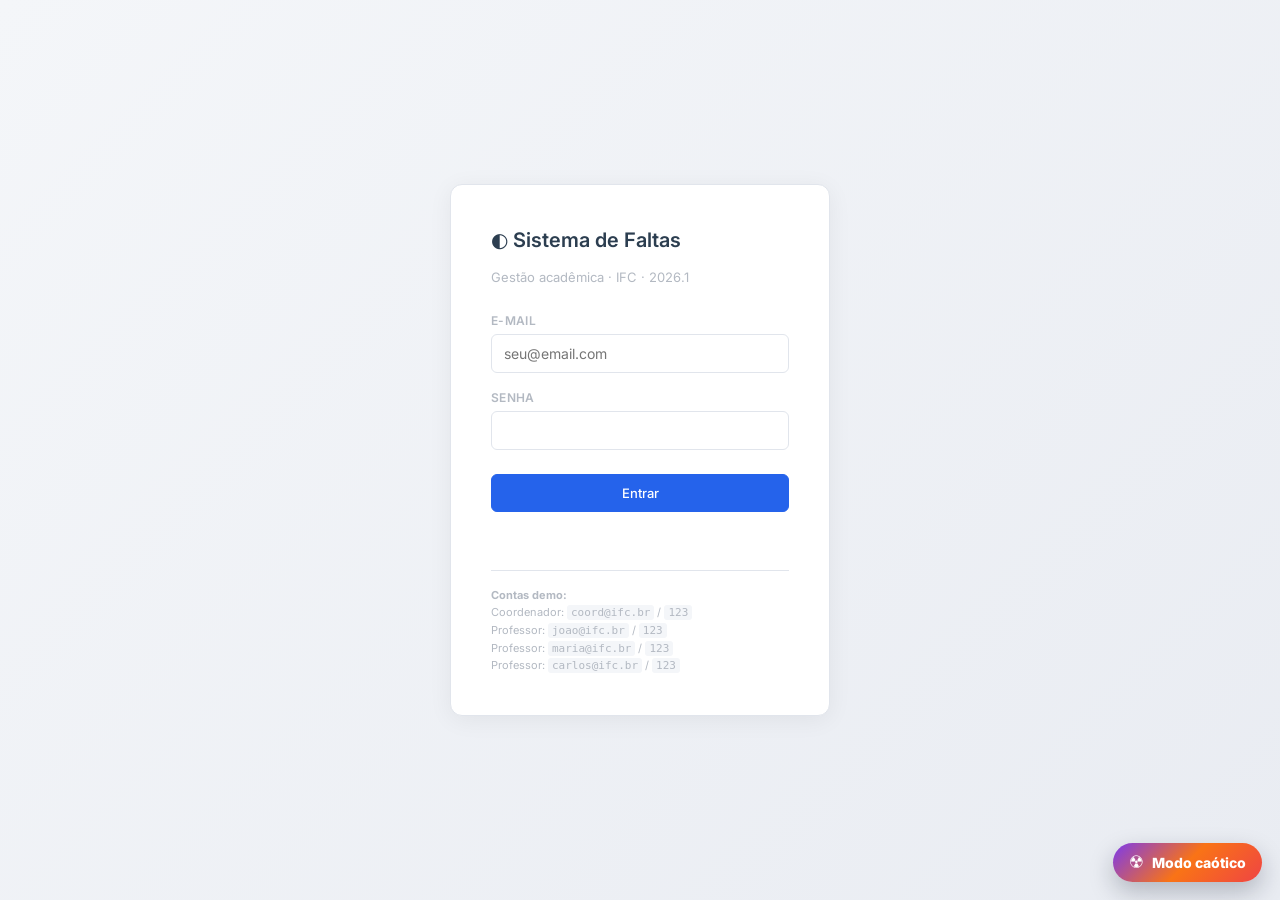
<file: index.html>
<!DOCTYPE html>
<html lang="pt-BR">
<head>
  <meta charset="UTF-8">
  <meta name="viewport" content="width=device-width, initial-scale=1.0">
  <title>Login - Sistema de Faltas IFC</title>
  <link rel="preconnect" href="https://fonts.googleapis.com">
  <link rel="preconnect" href="https://fonts.gstatic.com" crossorigin>
  <link href="https://fonts.googleapis.com/css2?family=Inter:wght@400;500;600;700&family=JetBrains+Mono&display=swap" rel="stylesheet">
  <link rel="stylesheet" href="css/base.css">
  <link rel="stylesheet" href="css/components.css">
</head>
<body>
  <div class="login-wrapper">
    <div class="login-card">
      <h1>◐ Sistema de Faltas</h1>
      <p class="subtitulo">Gestão acadêmica · IFC · 2026.1</p>

      <!-- FRAGILIDADE 5 (Shneiderman: Prevenção de erros):
           sem type="email", sem required, sem maxlength, sem máscara.
           O usuário pode digitar qualquer coisa que o sistema só vai
           reclamar genericamente no final. -->
      <label for="email">E-mail</label>
      <input type="text" id="email" placeholder="seu@email.com" autocomplete="username">

      <label for="senha">Senha</label>
      <input type="password" id="senha" autocomplete="current-password">

      <button class="btn btn-primario" id="btn-entrar">Entrar</button>

      <!-- FRAGILIDADE 3 (Shneiderman: Feedback): mensagem de erro genérica -->
      <p class="erro" id="erro"></p>

      <div class="demo-info">
        <strong>Contas demo:</strong><br>
        Coordenador: <code>coord@ifc.br</code> / <code>123</code><br>
        Professor: <code>joao@ifc.br</code> / <code>123</code><br>
        Professor: <code>maria@ifc.br</code> / <code>123</code><br>
        Professor: <code>carlos@ifc.br</code> / <code>123</code>
      </div>
    </div>
  </div>

  <script src="js/data.js"></script>
  <script src="js/auth.js"></script>
  <script>
    document.getElementById('btn-entrar').addEventListener('click', tentarLogin);
    document.getElementById('senha').addEventListener('keypress', e => {
      if (e.key === 'Enter') tentarLogin();
    });

    function tentarLogin() {
      const email = document.getElementById('email').value;
      const senha = document.getElementById('senha').value;
      const user = fazerLogin(email, senha);
      if (user) {
        // FRAGILIDADE 4 (Shneiderman: Encerramento): nenhum feedback de sucesso,
        // simplesmente redireciona.
        const destino = user.perfil === 'coordenador' ? 'coordenador.html' : 'professor.html';
        window.location.href = destino;
      } else {
        // FRAGILIDADE 3: erro genérico, não diz se foi o email ou a senha
        document.getElementById('erro').textContent = 'Falha ao entrar.';
      }
    }
  </script>
  <script src="js/themeSwitch.js"></script>
</body>
</html>
</file>
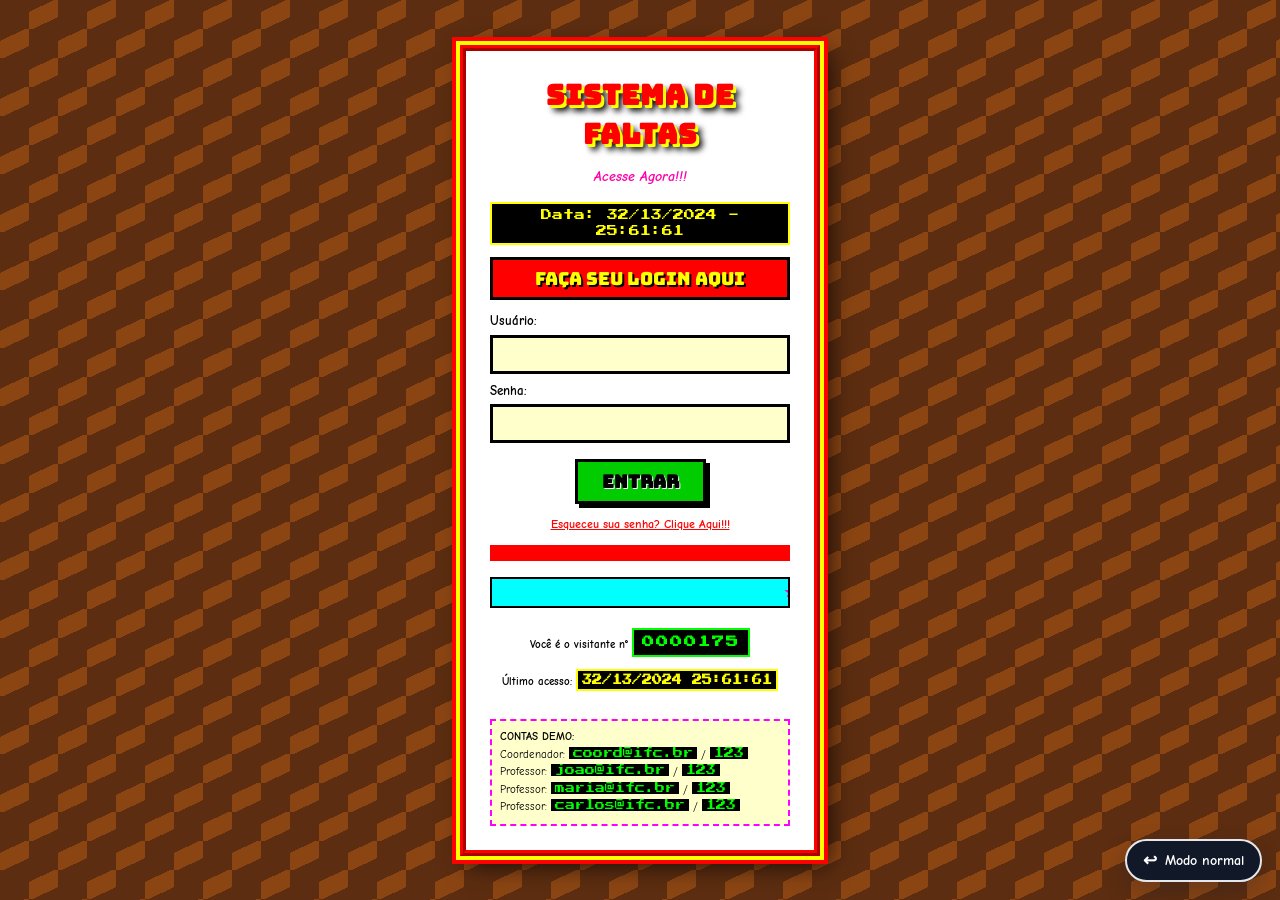
<file: caotico/index.html>
<!DOCTYPE html>
<html lang="pt-BR">
<head>
  <meta charset="UTF-8">
  <meta name="viewport" content="width=device-width, initial-scale=1.0">
  <title>Sistema de Faltas IFC</title>
  <link rel="stylesheet" href="css/base.css">
  <link rel="stylesheet" href="css/components.css">
</head>
<body class="tela-login">
  <div class="login-wrapper">
    <div class="login-card">
      <!-- Título "sangrento" -->
      <h1 class="titulo-bloody">Sistema de Faltas</h1>
      <p class="acesse-agora">Acesse Agora!!!</p>

      <!-- FRAGILIDADE 5 (Prevenção de erros): data e hora propositalmente inválidas
           (mês 13, dia 32, hora 25, minuto 61, segundo 61) -->
      <div class="data-quebrada">
        Data: 32/13/2024 - 25:61:61
      </div>

      <div class="faca-seu-login">FAÇA SEU LOGIN AQUI</div>

      <!-- FRAGILIDADE 5: sem type="email", sem required, sem maxlength.
           Aceita qualquer coisa. -->
      <label for="email">Usuário:</label>
      <input type="text" id="email" autocomplete="username">

      <label for="senha">Senha:</label>
      <input type="password" id="senha" autocomplete="current-password">

      <button class="btn btn-primario" id="btn-entrar">ENTRAR</button>

      <!-- FRAGILIDADE 6 (Reversão): link que não faz nada -->
      <p class="esqueceu"><a href="#">Esqueceu sua senha? Clique Aqui!!!</a></p>

      <!-- FRAGILIDADE 3 (Feedback): mensagem de erro genérica -->
      <p class="erro" id="erro"></p>

      <!-- Marquee "Seja bem-vindo" rolando — clássico anos 90 -->
      <div class="bemvindo-marquee">
        <span>★ Seja bem-vindo ao sistema mais completo do mundo!!! ★ FAÇA SEU CADASTRO!!! ★ ACESSE AGORA!!! ★</span>
      </div>

      <!-- Contador de visitas estilo Geocities -->
      <div style="margin-top: 12px; font-size: 11px; color: #000; font-weight: bold;">
        Você é o visitante n°
        <div class="contador-visitas">
          <span class="digitos">0000175</span>
        </div>
        <div style="margin-top: 4px;">Último acesso: <span class="data-quebrada" style="font-size:10px; padding: 2px 4px;">32/13/2024 25:61:61</span></div>
      </div>

      <div class="demo-info">
        <strong>CONTAS DEMO:</strong><br>
        Coordenador: <code>coord@ifc.br</code> / <code>123</code><br>
        Professor: <code>joao@ifc.br</code> / <code>123</code><br>
        Professor: <code>maria@ifc.br</code> / <code>123</code><br>
        Professor: <code>carlos@ifc.br</code> / <code>123</code>
      </div>
    </div>
  </div>

  <script src="js/data.js"></script>
  <script src="js/auth.js"></script>
  <script>
    document.getElementById('btn-entrar').addEventListener('click', tentarLogin);
    document.getElementById('senha').addEventListener('keypress', e => {
      if (e.key === 'Enter') tentarLogin();
    });

    function tentarLogin() {
      const email = document.getElementById('email').value;
      const senha = document.getElementById('senha').value;
      const user = fazerLogin(email, senha);
      if (user) {
        // FRAGILIDADE 4 (Encerramento): sem mensagem de boas-vindas, redireciona seco
        const destino = user.perfil === 'coordenador' ? 'coordenador.html' : 'professor.html';
        window.location.href = destino;
      } else {
        // FRAGILIDADE 3: erro genérico
        document.getElementById('erro').textContent = 'FALHA AO ENTRAR!!!';
      }
    }
  </script>
  <script src="js/themeSwitch.js"></script>
</body>
</html>
</file>
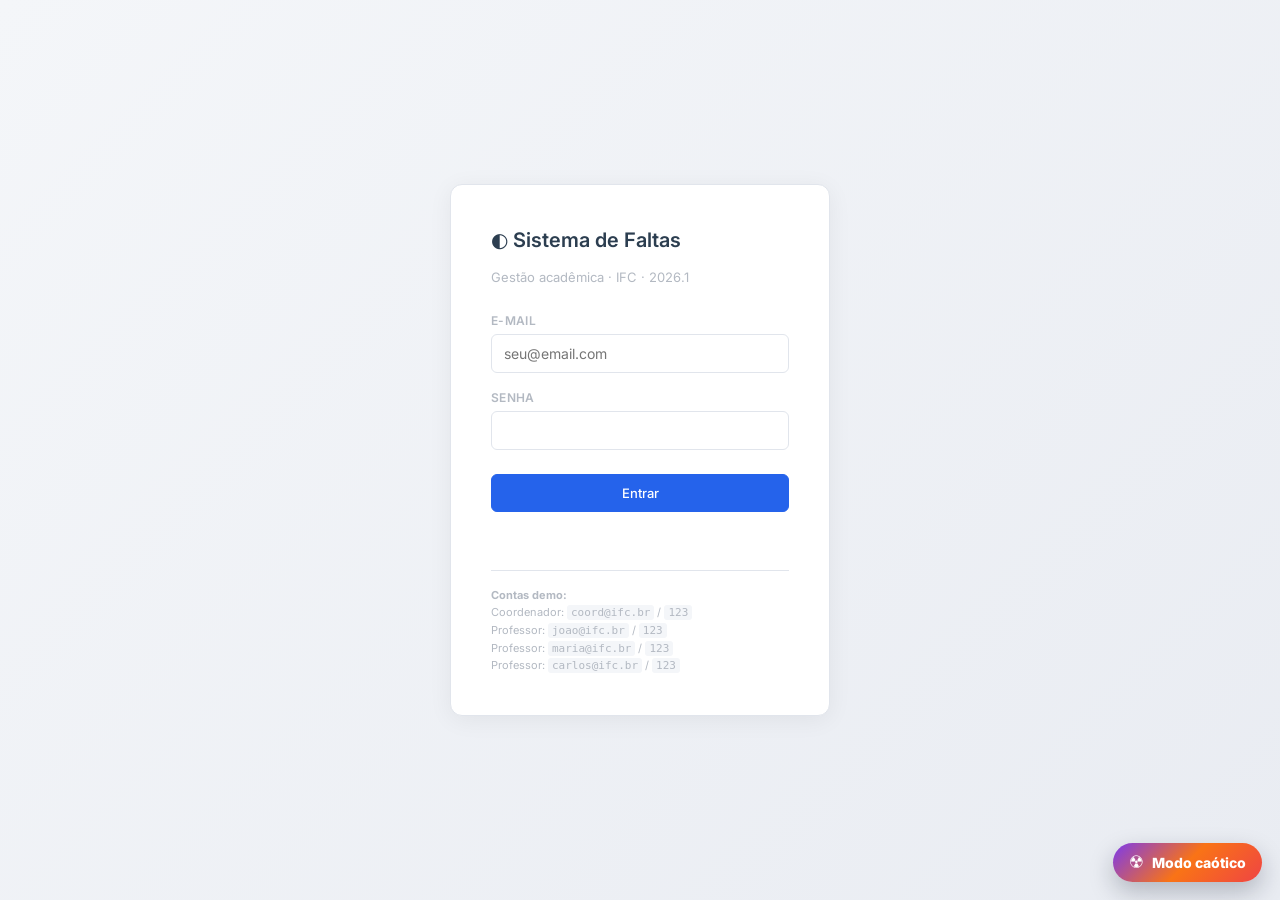
<file: alertas.html>
<!DOCTYPE html>
<html lang="pt-BR">
<head>
  <meta charset="UTF-8">
  <meta name="viewport" content="width=device-width, initial-scale=1.0">
  <title>Alertas - Sistema de Faltas IFC</title>
  <link rel="preconnect" href="https://fonts.googleapis.com">
  <link rel="preconnect" href="https://fonts.gstatic.com" crossorigin>
  <link href="https://fonts.googleapis.com/css2?family=Inter:wght@400;500;600;700&family=JetBrains+Mono&display=swap" rel="stylesheet">
  <link rel="stylesheet" href="css/base.css">
  <link rel="stylesheet" href="css/components.css">
</head>
<body>
  <div class="app-layout">
    <header class="top-bar">
      <div class="logo"><a href="./professor.html">Sistema de Faltas</a></div>
      <div class="menu-usuario">
        <span class="nome" id="nome-usuario"></span>
        <button class="btn btn-logout" onclick="logout()">Sair</button>
      </div>
    </header>

    <main>
      <div class="page-title">
        <h1>Alertas de Faltas</h1>
        <p class="subtitulo">Alunos próximos ou já no limite de 25% de faltas</p>
      </div>

      <nav class="nav-secundaria">
        <a href="#" id="link-voltar">Visão geral</a>
        <a href="alertas.html" class="ativo">Alertas</a>
      </nav>

      <div class="card-stats" id="cards-stats"></div>

      <div class="card">
        <div class="filtros">
          <div>
            <label for="filtro-nivel">Nível</label><br>
            <select id="filtro-nivel">
              <option value="">Todos os níveis</option>
              <option value="critico">Apenas críticos (≥25%)</option>
              <option value="atencao">Apenas atenção (15-25%)</option>
            </select>
          </div>
          <div>
            <label for="filtro-busca-aluno">Buscar aluno</label><br>
            <input type="text" id="filtro-busca-aluno" placeholder="Nome ou matrícula">
          </div>
        </div>

        <table class="tabela">
          <thead>
            <tr>
              <th>Aluno</th>
              <th>Matrícula</th>
              <th>Disciplina</th>
              <th>Faltas</th>
              <th>%</th>
              <th>Status</th>
              <th></th>
            </tr>
          </thead>
          <tbody id="tbody-alertas"></tbody>
        </table>
      </div>
    </main>
  </div>

  <script src="js/data.js"></script>
  <script src="js/utils.js"></script>
  <script src="js/auth.js"></script>
  <script src="js/alertas.js"></script>
  <script>
    const user = exigirLogin();
    if (user) inicializarAlertas(user);
  </script>
  <script src="js/themeSwitch.js"></script>
</body>
</html>
</file>
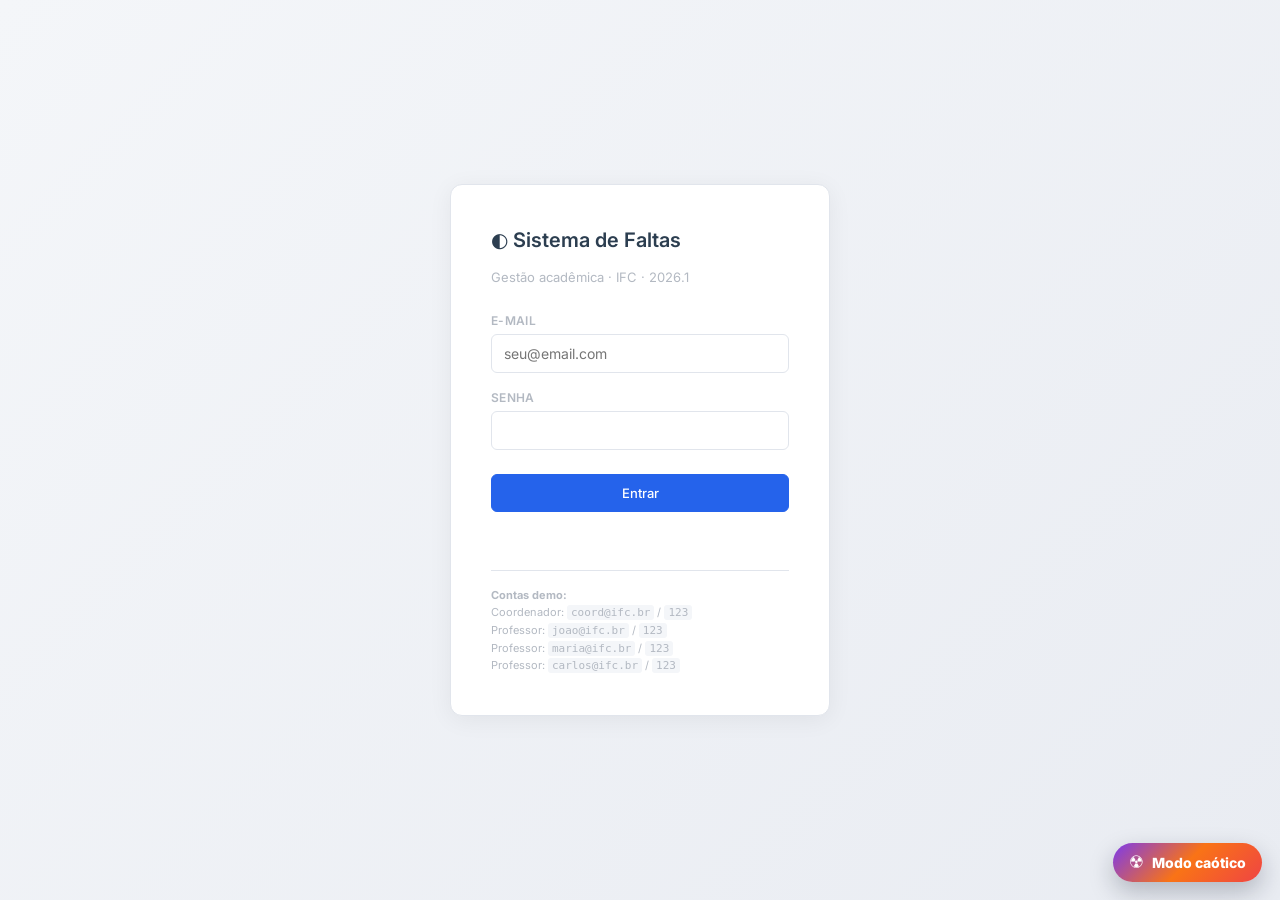
<file: coordenador.html>
<!DOCTYPE html>
<html lang="pt-BR">
<head>
  <meta charset="UTF-8">
  <meta name="viewport" content="width=device-width, initial-scale=1.0">
  <title>Coordenação - Sistema de Faltas IFC</title>
  <link rel="preconnect" href="https://fonts.googleapis.com">
  <link rel="preconnect" href="https://fonts.gstatic.com" crossorigin>
  <link href="https://fonts.googleapis.com/css2?family=Inter:wght@400;500;600;700&family=JetBrains+Mono&display=swap" rel="stylesheet">
  <link rel="stylesheet" href="css/base.css">
  <link rel="stylesheet" href="css/components.css">
</head>
<body>
  <div class="app-layout">
    <header class="top-bar">
      <div class="logo">Sistema de Faltas</div>
      <div class="menu-usuario">
        <span class="nome" id="nome-usuario"></span>
        <!-- FRAGILIDADE 1 (Consistência): botão logout em vermelho, mesma cor de status crítico -->
        <button class="btn btn-logout" onclick="logout()">Sair</button>
      </div>
    </header>

    <main>
      <div class="page-title">
        <h1>Painel de Coordenação</h1>
        <p class="subtitulo">Visão geral das turmas de Ciência da Computação · 2026.1</p>
      </div>

      <nav class="nav-secundaria">
        <a href="coordenador.html" class="ativo">Visão geral</a>
        <a href="alertas.html">Alertas</a>
      </nav>

      <!-- Cards de estatísticas -->
      <div class="card-stats" id="cards-stats"></div>

      <!-- Filtros -->
      <div class="card" style="margin-bottom: 16px;">
        <h3>Filtros</h3>
        <div class="filtros">
          <div>
            <label for="filtro-busca">Buscar disciplina</label><br>
            <!-- FRAGILIDADE 7 (Controle): input aplica o filtro em tempo real -->
            <input type="text" id="filtro-busca" placeholder="Nome ou código">
          </div>
          <div>
            <label for="filtro-professor">Professor</label><br>
            <!-- FRAGILIDADE 7 (Controle): select aplica filtro no change automaticamente -->
            <select id="filtro-professor">
              <option value="">Todos</option>
            </select>
          </div>
          <!-- FRAGILIDADE 6 (Reversão): não há botão "limpar filtros" -->
          <!-- FRAGILIDADE 3 (Feedback): não há contador "X disciplinas encontradas" -->
        </div>
      </div>

      <!-- Lista de disciplinas -->
      <div class="grid-disciplinas" id="lista-disciplinas"></div>
    </main>
  </div>

  <!-- FRAGILIDADE 7 (Controle): modal que abre sozinho ao carregar a página -->
  <div class="modal-overlay" id="modal-boas-vindas">
    <div class="modal">
      <h2>⚠ Atenção</h2>
      <p>Existem <strong id="modal-count">0</strong> alunos em situação crítica no curso (mais de 25% de faltas).</p>
      <p class="subtitulo">Recomendamos verificar a aba Alertas.</p>
      <div class="acoes">
        <button class="btn" onclick="fecharModal()">Depois</button>
        <button class="btn btn-primario" onclick="window.location.href='alertas.html'">Ir para Alertas</button>
      </div>
    </div>
  </div>

  <script src="js/data.js"></script>
  <script src="js/utils.js"></script>
  <script src="js/auth.js"></script>
  <script src="js/dashboard.js"></script>
  <script>
    const user = exigirLogin('coordenador');
    if (user) inicializarDashboardCoordenador(user);
  </script>
  <script src="js/themeSwitch.js"></script>
</body>
</html>
</file>
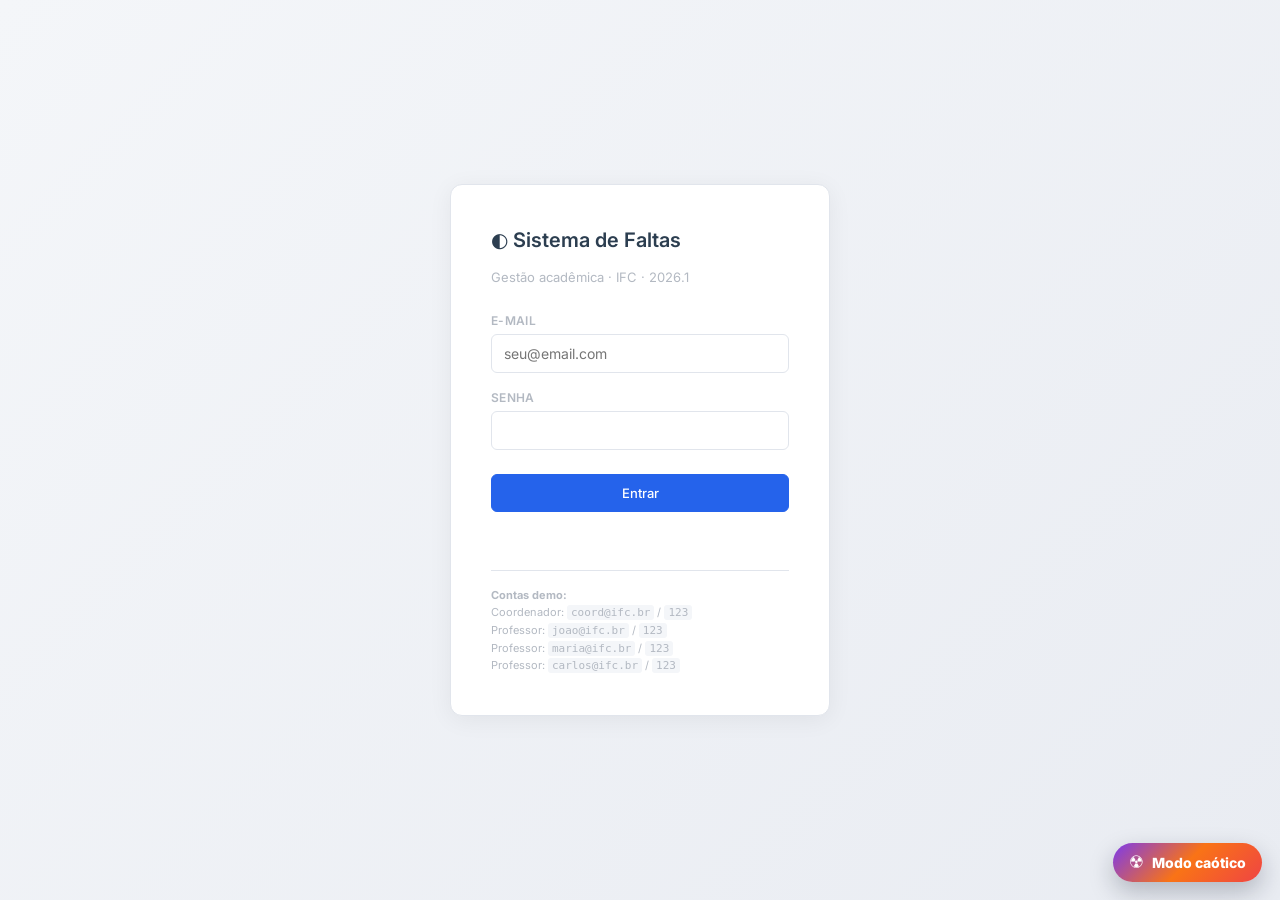
<file: professor.html>
<!DOCTYPE html>
<html lang="pt-BR">
<head>
  <meta charset="UTF-8">
  <meta name="viewport" content="width=device-width, initial-scale=1.0">
  <title>Professor - Sistema de Faltas IFC</title>
  <link rel="preconnect" href="https://fonts.googleapis.com">
  <link rel="preconnect" href="https://fonts.gstatic.com" crossorigin>
  <link href="https://fonts.googleapis.com/css2?family=Inter:wght@400;500;600;700&family=JetBrains+Mono&display=swap" rel="stylesheet">
  <link rel="stylesheet" href="css/base.css">
  <link rel="stylesheet" href="css/components.css">
</head>
<body>
  <div class="app-layout">
    <header class="top-bar">
      <div class="logo">Sistema de Faltas</div>
      <div class="menu-usuario">
        <span class="nome" id="nome-usuario"></span>
        <button class="btn btn-logout" onclick="logout()">Sair</button>
      </div>
    </header>

    <main>
      <div class="page-title">
        <h1>Minhas Turmas</h1>
        <p class="subtitulo" id="subtitulo-prof"></p>
      </div>

      <nav class="nav-secundaria">
        <a href="professor.html" class="ativo">Visão geral</a>
        <a href="alertas.html">Alertas</a>
      </nav>

      <div class="card-stats" id="cards-stats"></div>

      <div class="card" style="margin-bottom: 16px;">
        <h3>Filtros</h3>
        <div class="filtros">
          <div>
            <label for="filtro-busca">Buscar</label><br>
            <input type="text" id="filtro-busca" placeholder="Nome ou código">
          </div>
        </div>
      </div>

      <div class="grid-disciplinas" id="lista-disciplinas"></div>
    </main>
  </div>

  <script src="js/data.js"></script>
  <script src="js/utils.js"></script>
  <script src="js/auth.js"></script>
  <script src="js/dashboard.js"></script>
  <script>
    const user = exigirLogin('professor');
    if (user) inicializarDashboardProfessor(user);
  </script>
  <script src="js/themeSwitch.js"></script>
</body>
</html>
</file>
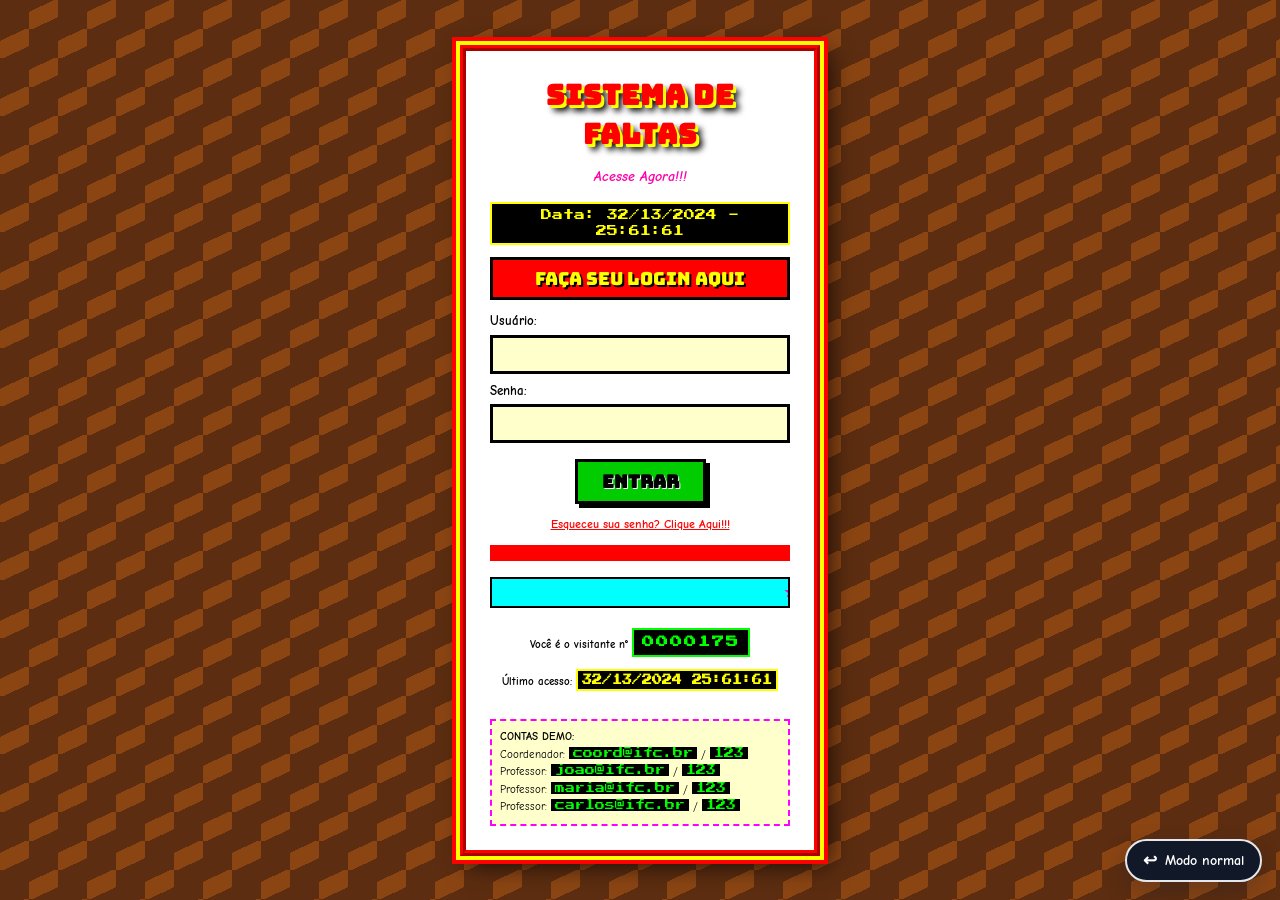
<file: caotico/alertas.html>
<!DOCTYPE html>
<html lang="pt-BR">
<head>
  <meta charset="UTF-8">
  <meta name="viewport" content="width=device-width, initial-scale=1.0">
  <title>MONITORAMENTO GERAL - DASHBOARD INSANO!!!</title>
  <link rel="stylesheet" href="css/base.css">
  <link rel="stylesheet" href="css/components.css">
</head>
<body class="tela-insano">
  <div class="app-layout">
    <header class="top-bar">
      <div class="logo">SISTEMA DE FALTAS!!!</div>
      <div class="menu-usuario">
        <span class="nome" id="nome-usuario"></span>
        <span class="data-quebrada">Período: 01/01/2024 até 32/13/2024</span>
        <button class="btn btn-logout" onclick="logout()">Sair</button>
      </div>
    </header>

    <main>
      <div class="page-title">
        <h1 style="font-size: 38px;">MONITORAMENTO GERAL — DASHBOARD INSANO</h1>
        <p class="subtitulo">Alunos próximos ou já no limite de 25% de faltas</p>
      </div>

      <div class="atencao-banner">ATENÇÃO: ALUNOS EM RISCO DE REPROVAÇÃO POR FALTA!!!</div>

      <nav class="nav-secundaria">
        <a href="#" id="link-voltar">VISÃO GERAL</a>
        <a href="alertas.html" class="ativo">ALERTAS</a>
      </nav>

      <div class="card-stats" id="cards-stats"></div>

      <div class="card">
        <div class="filtros">
          <div>
            <label for="filtro-nivel">NÍVEL</label><br>
            <!-- FRAGILIDADE 7: aplica automático -->
            <select id="filtro-nivel">
              <option value="">Todos os níveis</option>
              <option value="critico">Apenas críticos (≥25%)</option>
              <option value="atencao">Apenas atenção (15-25%)</option>
            </select>
          </div>
          <div>
            <label for="filtro-busca-aluno">BUSCAR ALUNO</label><br>
            <input type="text" id="filtro-busca-aluno" placeholder="Nome ou matrícula">
          </div>
          <!-- FRAGILIDADE 6: sem limpar -->
        </div>

        <table class="tabela">
          <thead>
            <tr>
              <th>Aluno</th>
              <th>Matrícula</th>
              <th>Matéria</th>
              <th>Faltas</th>
              <th>%</th>
              <th>Status</th>
              <th>Ações</th>
            </tr>
          </thead>
          <tbody id="tbody-alertas"></tbody>
        </table>
      </div>

      <div class="atencao-banner">ATENÇÃO: ESTES ALUNOS PRECISAM SER NOTIFICADOS URGENTEMENTE!!!</div>
    </main>
  </div>

  <script src="js/data.js"></script>
  <script src="js/utils.js"></script>
  <script src="js/auth.js"></script>
  <script src="js/alertas.js"></script>
  <script>
    const user = exigirLogin();
    if (user) inicializarAlertas(user);
  </script>
  <script src="js/themeSwitch.js"></script>
</body>
</html>
</file>
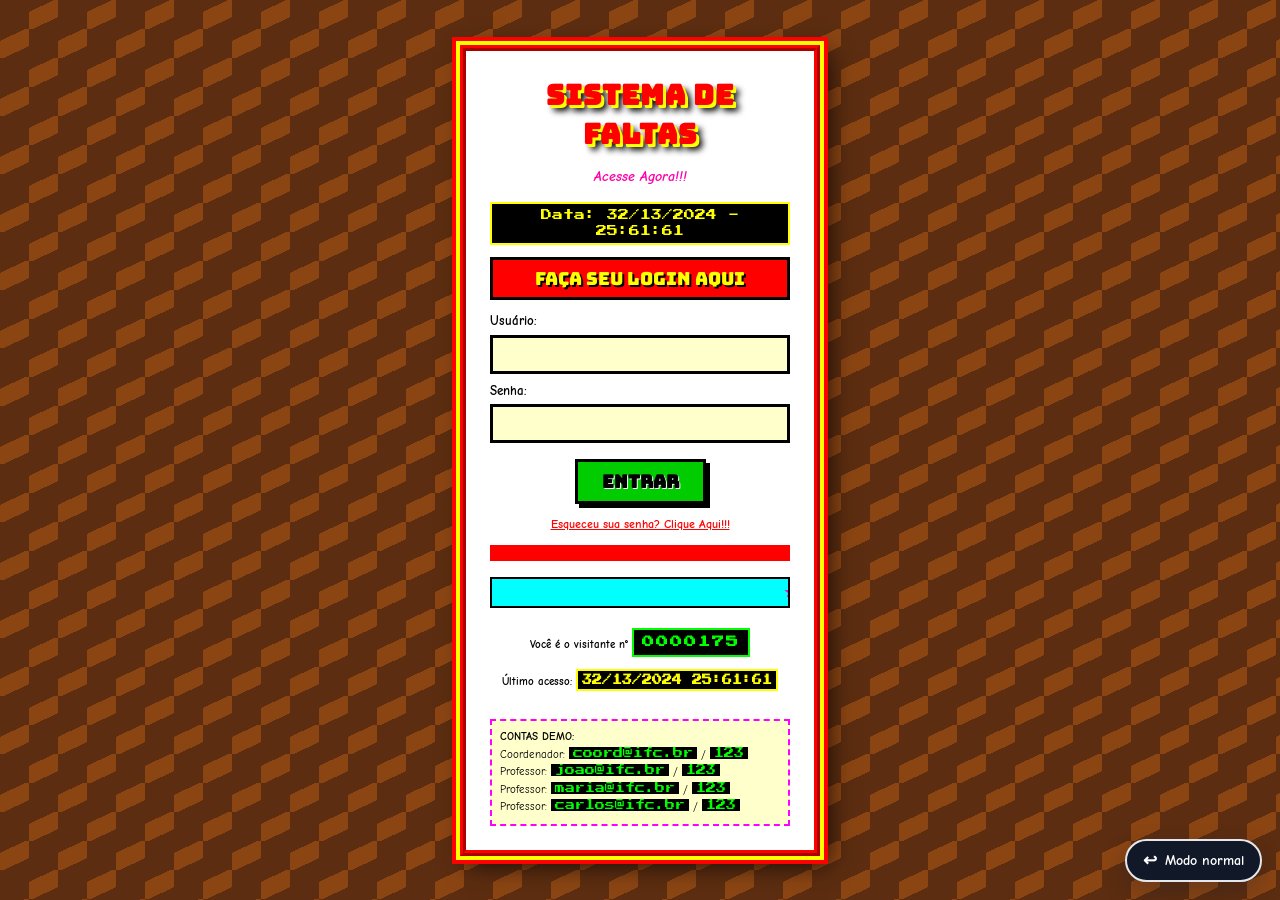
<file: caotico/coordenador.html>
<!DOCTYPE html>
<html lang="pt-BR">
<head>
  <meta charset="UTF-8">
  <meta name="viewport" content="width=device-width, initial-scale=1.0">
  <title>TELA ADMIN - CONTROLE TOTAL!!!</title>
  <link rel="stylesheet" href="css/base.css">
  <link rel="stylesheet" href="css/components.css">
</head>
<body class="tela-admin">
  <div class="app-layout">
    <header class="top-bar">
      <div class="logo">SISTEMA DE FALTAS!!!</div>
      <div class="menu-usuario">
        Usuário: <span class="nome" id="nome-usuario"></span>
        <span class="data-quebrada">32/13/2024 - 25:61:61</span>
        <!-- FRAGILIDADE 1 (Consistência): botão Sair vermelho, igual status crítico -->
        <button class="btn btn-logout" onclick="logout()">SAIR DO SISTEMA</button>
      </div>
    </header>

    <main>
      <div class="page-title">
        <h1>TELA ADMIN - CONTROLE TOTAL</h1>
        <p class="subtitulo">Painel de Coordenação · Ciência da Computação · 2026.1</p>
      </div>

      <div class="atencao-banner">ATENÇÃO: VOCÊ TEM CONTROLE TOTAL DO SISTEMA!!!</div>

      <div class="layout-com-sidebar">
        <!-- SIDEBAR ARCO-ÍRIS (FRAGILIDADE 1: cada botão de uma cor sem motivo) -->
        <aside class="sidebar-rainbow">
          <a href="coordenador.html">Início</a>
          <a href="coordenador.html#materias">Matérias</a>
          <a href="coordenador.html#alunos">Alunos</a>
          <a href="coordenador.html#profs">Professores</a>
          <a href="alertas.html">Faltas</a>
          <a href="alertas.html">Relatórios</a>
          <a href="alertas.html">Configurações</a>
          <a href="#" onclick="logout(); return false;">Sair do Sistema</a>
        </aside>

        <div class="conteudo">
          <!-- Cards de estatísticas -->
          <div class="card-stats" id="cards-stats"></div>

          <!-- Filtros -->
          <div class="card">
            <h3>FILTROS!!!</h3>
            <div class="filtros">
              <div>
                <label for="filtro-busca">Buscar disciplina</label><br>
                <!-- FRAGILIDADE 7 (Controle): aplica em tempo real -->
                <input type="text" id="filtro-busca" placeholder="Nome ou código">
              </div>
              <div>
                <label for="filtro-professor">Professor</label><br>
                <!-- FRAGILIDADE 7: aplica automático no change -->
                <select id="filtro-professor">
                  <option value="">Todos</option>
                </select>
              </div>
              <!-- FRAGILIDADE 6: sem botão "limpar filtros" -->
              <!-- FRAGILIDADE 3: sem contador "X encontradas" -->
            </div>
          </div>

          <!-- Lista de disciplinas -->
          <h2>LISTA DE TODAS AS MATÉRIAS CADASTRADAS!!!</h2>
          <div class="grid-disciplinas" id="lista-disciplinas"></div>

          <div class="atencao-banner">ATENÇÃO: NÃO ESQUEÇA DE SALVAR!!!</div>
        </div>
      </div>
    </main>
  </div>

  <!-- FRAGILIDADE 7 (Controle): modal abre sozinho ao carregar a página -->
  <div class="modal-overlay" id="modal-boas-vindas">
    <div class="modal">
      <h2>⚠ ATENÇÃO!!! ⚠</h2>
      <p style="font-size: 16px; font-weight: bold;">Existem <strong id="modal-count" style="font-size: 32px; color: #ff0000;">0</strong> alunos em situação CRÍTICA!!!</p>
      <p>(mais de 25% de faltas — REPROVAÇÃO!!!)</p>
      <div class="acoes">
        <button class="btn" onclick="fecharModal()">Depois</button>
        <button class="btn btn-primario" onclick="window.location.href='alertas.html'">Ir para Alertas</button>
      </div>
    </div>
  </div>

  <script src="js/data.js"></script>
  <script src="js/utils.js"></script>
  <script src="js/auth.js"></script>
  <script src="js/dashboard.js"></script>
  <script>
    const user = exigirLogin('coordenador');
    if (user) inicializarDashboardCoordenador(user);
  </script>
  <script src="js/themeSwitch.js"></script>
</body>
</html>
</file>
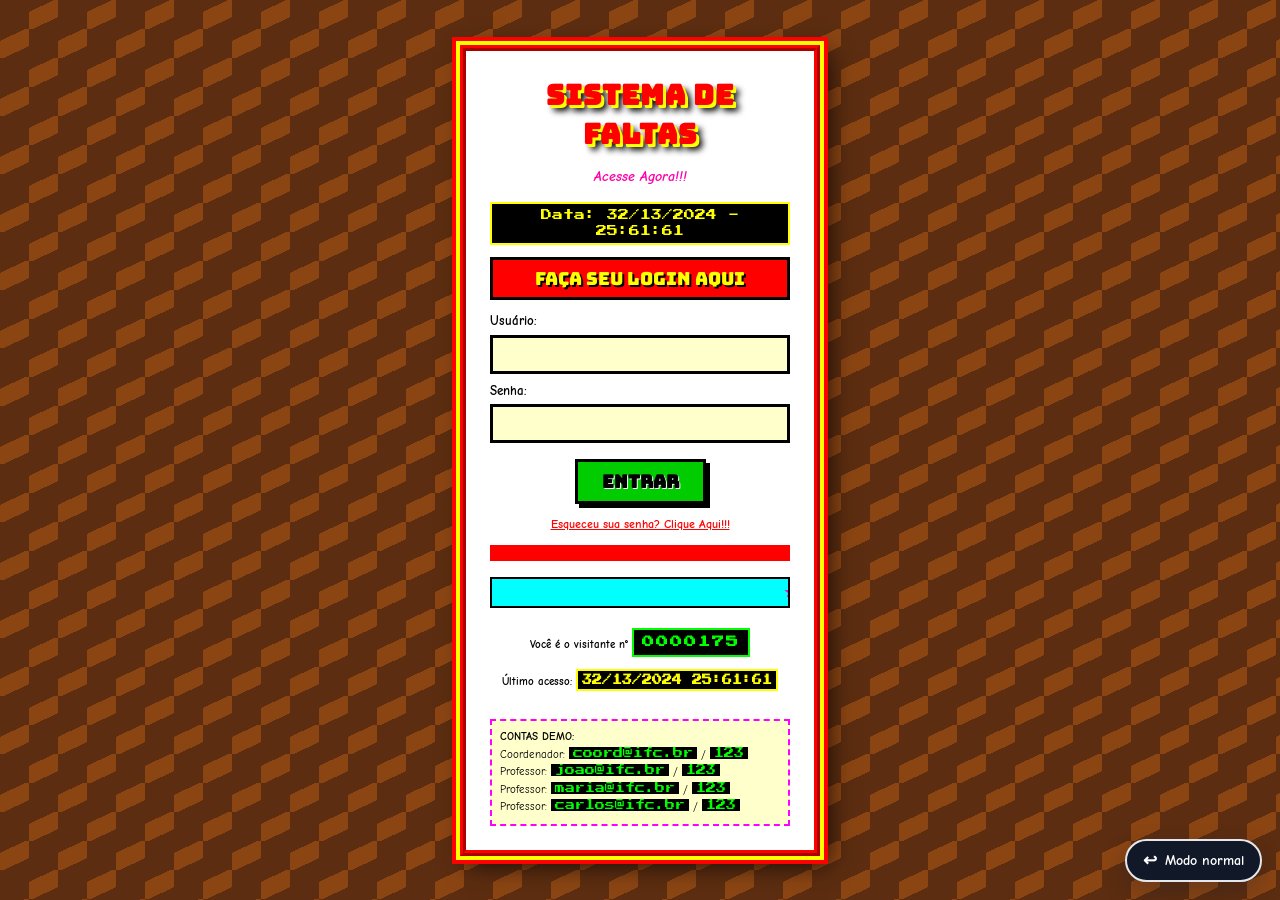
<file: caotico/professor.html>
<!DOCTYPE html>
<html lang="pt-BR">
<head>
  <meta charset="UTF-8">
  <meta name="viewport" content="width=device-width, initial-scale=1.0">
  <title>TELA PROFESSOR - MINHAS TURMAS E FALTAS!!!</title>
  <link rel="stylesheet" href="css/base.css">
  <link rel="stylesheet" href="css/components.css">
</head>
<body class="tela-professor">
  <div class="app-layout">
    <header class="top-bar">
      <div class="logo">SISTEMA DE FALTAS!!!</div>
      <div class="menu-usuario">
        Professor: <span class="nome" id="nome-usuario"></span>
        <button class="btn btn-logout" onclick="logout()">Sair</button>
      </div>
    </header>

    <main>
      <div class="page-title">
        <h1>TELA PROFESSOR - MINHAS TURMAS E FALTAS</h1>
        <p class="subtitulo" id="subtitulo-prof"></p>
      </div>

      <div class="atencao-banner">SELECIONE A MATÉRIA/TURMA ABAIXO!!!</div>

      <div class="layout-com-sidebar">
        <!-- Sidebar arco-íris do professor -->
        <aside class="sidebar-rainbow">
          <a href="professor.html">Minhas Turmas</a>
          <a href="professor.html">Lançar Faltas</a>
          <a href="alertas.html">Ver Faltas</a>
          <a href="alertas.html">Relatórios</a>
          <a href="alertas.html">Mensagens (3)</a>
          <a href="#" onclick="alert('Não implementado!!!'); return false;">Alterar Senha</a>
          <a href="#" onclick="logout(); return false;">Sair</a>
        </aside>

        <div class="conteudo">
          <div class="card-stats" id="cards-stats"></div>

          <div class="card">
            <h3>FILTROS</h3>
            <div class="filtros">
              <div>
                <label for="filtro-busca">Buscar matéria</label><br>
                <input type="text" id="filtro-busca" placeholder="Nome ou código">
              </div>
              <!-- FRAGILIDADE 6: sem limpar -->
              <!-- FRAGILIDADE 3: sem contador -->
            </div>
          </div>

          <h2>MINHAS MATÉRIAS!!!</h2>
          <div class="grid-disciplinas" id="lista-disciplinas"></div>

          <div class="atencao-banner">ATENÇÃO: Verifique antes de salvar!!!</div>
        </div>
      </div>
    </main>
  </div>

  <script src="js/data.js"></script>
  <script src="js/utils.js"></script>
  <script src="js/auth.js"></script>
  <script src="js/dashboard.js"></script>
  <script>
    const user = exigirLogin('professor');
    if (user) inicializarDashboardProfessor(user);
  </script>
  <script src="js/themeSwitch.js"></script>
</body>
</html>
</file>
<file: css/base.css>
*, *::before, *::after { box-sizing: border-box; }
html, body { margin: 0; padding: 0; }

:root {
  /* Cores principais */
  --cor-bg: #f4f6f9;
  --cor-superficie: #ffffff;
  --cor-borda: #e1e5ec;
  --cor-texto: #2c3e50;

  /* FRAGILIDADE 2 (Shneiderman: Universalidade): contraste fraco no secundário */
  --cor-texto-secundario: #b3b9c2;

  /* Cores de marca */
  --cor-primaria: #2563eb;
  --cor-primaria-hover: #1d4ed8;

  /* FRAGILIDADE 1 (Shneiderman: Consistência): vermelho usado tanto em status crítico
     quanto em botão de logout. Reaproveitamos a mesma variável de propósito. */
  --cor-perigo: #dc2626;
  --cor-perigo-hover: #b91c1c;

  --cor-alerta: #f59e0b;
  --cor-sucesso: #10b981;

  /* Sombras e raios */
  --sombra-card: 0 1px 3px rgba(0, 0, 0, 0.04);
  --sombra-card-hover: 0 4px 12px rgba(0, 0, 0, 0.08);
  --raio: 6px;
  --raio-lg: 10px;

  /* Tipografia */
  --fonte: 'Inter', system-ui, -apple-system, sans-serif;
}

body {
  font-family: var(--fonte);
  background: var(--cor-bg);
  color: var(--cor-texto);
  font-size: 14px;
  line-height: 1.5;
  min-height: 100vh;
}

a { color: var(--cor-primaria); text-decoration: none; }
a:hover { text-decoration: underline; }

h1 { font-size: 22px; font-weight: 600; margin: 0 0 4px 0; }
h2 { font-size: 18px; font-weight: 600; margin: 0 0 12px 0; }
h3 { font-size: 15px; font-weight: 600; margin: 0 0 8px 0; }

.app-layout {
  display: flex;
  flex-direction: column;
  min-height: 100vh;
}

header.top-bar {
  background: var(--cor-superficie);
  border-bottom: 1px solid var(--cor-borda);
  padding: 12px 24px;
  display: flex;
  align-items: center;
  justify-content: space-between;
}

.top-bar .logo {
  font-weight: 700;
  font-size: 16px;
  color: var(--cor-primaria);
  display: flex;
  align-items: center;
  gap: 8px;
}

.top-bar .logo::before {
  content: '◐';
  font-size: 20px;
}

.top-bar .menu-usuario {
  display: flex;
  align-items: center;
  gap: 16px;
  font-size: 13px;
}

.top-bar .menu-usuario .nome {
  color: var(--cor-texto-secundario);
}

main {
  flex: 1;
  padding: 24px;
  max-width: 1280px;
  margin: 0 auto;
  width: 100%;
}

.page-title {
  margin-bottom: 24px;
}

.page-title .subtitulo {
  color: var(--cor-texto-secundario);
  font-size: 13px;
}

/* Navegação secundária */
.nav-secundaria {
  display: flex;
  gap: 16px;
  margin-bottom: 24px;
  border-bottom: 1px solid var(--cor-borda);
}

.nav-secundaria a {
  padding: 8px 4px;
  color: var(--cor-texto-secundario);
  border-bottom: 2px solid transparent;
  font-weight: 500;
}

.nav-secundaria a.ativo {
  color: var(--cor-primaria);
  border-bottom-color: var(--cor-primaria);
  text-decoration: none;
}
</file>
<file: css/components.css>
.btn {
  display: inline-flex;
  align-items: center;
  gap: 6px;
  padding: 8px 16px;
  border: 1px solid var(--cor-borda);
  background: var(--cor-superficie);
  color: var(--cor-texto);
  font-family: inherit;
  font-size: 13px;
  font-weight: 500;
  border-radius: var(--raio);
  cursor: pointer;
  transition: all 0.15s;
}

.btn:hover {
  border-color: var(--cor-primaria);
  color: var(--cor-primaria);
}

.btn-primario {
  background: var(--cor-primaria);
  color: white;
  border-color: var(--cor-primaria);
}

.btn-primario:hover {
  background: var(--cor-primaria-hover);
  color: white;
  border-color: var(--cor-primaria-hover);
}

/* FRAGILIDADE 1 (Shneiderman: Consistência): logout vermelho — mesma cor de status crítico */
.btn-logout {
  background: var(--cor-perigo);
  color: white;
  border-color: var(--cor-perigo);
}

.btn-logout:hover {
  background: var(--cor-perigo-hover);
  border-color: var(--cor-perigo-hover);
  color: white;
}

.card {
  background: var(--cor-superficie);
  border: 1px solid var(--cor-borda);
  border-radius: var(--raio-lg);
  padding: 20px;
  box-shadow: var(--sombra-card);
}

.card-stats {
  display: grid;
  grid-template-columns: repeat(auto-fit, minmax(200px, 1fr));
  gap: 16px;
  margin-bottom: 24px;
}

.stat-card .valor {
  font-size: 28px;
  font-weight: 700;
  color: var(--cor-texto);
  line-height: 1.2;
}

.stat-card .label {
  font-size: 12px;
  color: var(--cor-texto-secundario);
  text-transform: uppercase;
  letter-spacing: 0.5px;
  margin-top: 4px;
}

.stat-card.alerta .valor { color: var(--cor-alerta); }
.stat-card.critico .valor { color: var(--cor-perigo); }
.stat-card.ok .valor { color: var(--cor-sucesso); }

table.tabela {
  width: 100%;
  border-collapse: collapse;
  font-size: 13px;
}

table.tabela th {
  text-align: left;
  padding: 12px;
  background: #f9fafb;
  border-bottom: 1px solid var(--cor-borda);
  font-weight: 600;
  color: var(--cor-texto-secundario);
  text-transform: uppercase;
  font-size: 11px;
  letter-spacing: 0.5px;
}

table.tabela td {
  padding: 12px;
  border-bottom: 1px solid var(--cor-borda);
}

table.tabela tbody tr:hover {
  background: #f9fafb;
}

table.tabela tbody tr:last-child td {
  border-bottom: none;
}

.tabela-vazia {
  text-align: center;
  padding: 32px;
  color: var(--cor-texto-secundario);
  font-style: italic;
}


.badge {
  display: inline-block;
  padding: 3px 8px;
  font-size: 11px;
  font-weight: 600;
  border-radius: 4px;
  text-transform: uppercase;
  letter-spacing: 0.3px;
}

.badge-critico {
  background: #fee2e2;
  color: var(--cor-perigo);
}

.badge-atencao {
  background: #fef3c7;
  color: #92400e;
}

.badge-ok {
  background: #d1fae5;
  color: #065f46;
}

.filtros {
  display: flex;
  gap: 12px;
  margin-bottom: 16px;
  align-items: center;
  flex-wrap: wrap;
}

.filtros input[type="text"],
.filtros input[type="search"],
.filtros input[type="date"],
.filtros select {
  padding: 8px 12px;
  border: 1px solid var(--cor-borda);
  border-radius: var(--raio);
  font-family: inherit;
  font-size: 13px;
  background: var(--cor-superficie);
}

.filtros input:focus,
.filtros select:focus {
  outline: none;
  border-color: var(--cor-primaria);
}

.filtros label {
  font-size: 12px;
  color: var(--cor-texto-secundario);
  text-transform: uppercase;
  font-weight: 600;
  letter-spacing: 0.3px;
}

/* ============ GRID DE DISCIPLINAS ============ */
.grid-disciplinas {
  display: grid;
  grid-template-columns: repeat(auto-fill, minmax(280px, 1fr));
  gap: 16px;
}

.disciplina-card {
  background: var(--cor-superficie);
  border: 1px solid var(--cor-borda);
  border-radius: var(--raio-lg);
  padding: 18px;
  cursor: pointer;
  transition: all 0.15s;
  text-decoration: none;
  color: inherit;
  display: block;
}

.disciplina-card:hover {
  border-color: var(--cor-primaria);
  box-shadow: var(--sombra-card-hover);
  text-decoration: none;
}

.disciplina-card .codigo {
  font-family: 'JetBrains Mono', 'Courier New', monospace;
  font-size: 11px;
  color: var(--cor-texto-secundario);
  margin-bottom: 4px;
}

.disciplina-card .nome {
  font-weight: 600;
  margin-bottom: 12px;
  font-size: 15px;
}

.disciplina-card .professor {
  font-size: 12px;
  color: var(--cor-texto-secundario);
  margin-bottom: 12px;
}

.disciplina-card .indicadores {
  display: flex;
  gap: 12px;
  font-size: 12px;
  padding-top: 12px;
  border-top: 1px solid var(--cor-borda);
}

.disciplina-card .indicador {
  display: flex;
  flex-direction: column;
  gap: 2px;
}

.disciplina-card .indicador .num {
  font-weight: 700;
  font-size: 16px;
}

.indicador.critico .num { color: var(--cor-perigo); }
.indicador.atencao .num { color: var(--cor-alerta); }
.indicador.ok .num { color: var(--cor-sucesso); }

/* ============ GRÁFICO ============ */
.grafico-container {
  position: relative;
  height: 320px;
  margin: 16px 0;
}

/* FRAGILIDADE 8 (Shneiderman: Memória): legenda do gráfico só aparece no hover */
.grafico-legenda {
  display: none;
  font-size: 11px;
  color: var(--cor-texto-secundario);
  margin-top: 8px;
}

.grafico-container:hover + .grafico-legenda {
  display: block;
}

/* ============ FORMULÁRIO LOGIN ============ */
.login-wrapper {
  min-height: 100vh;
  display: flex;
  align-items: center;
  justify-content: center;
  background: linear-gradient(135deg, #f4f6f9 0%, #e9ecf2 100%);
  padding: 24px;
}

.login-card {
  background: var(--cor-superficie);
  border: 1px solid var(--cor-borda);
  border-radius: 12px;
  padding: 40px;
  width: 100%;
  max-width: 380px;
  box-shadow: 0 4px 24px rgba(0, 0, 0, 0.06);
}

.login-card h1 {
  font-size: 20px;
  margin-bottom: 4px;
}

.login-card .subtitulo {
  color: var(--cor-texto-secundario);
  font-size: 13px;
  margin-bottom: 24px;
}

.login-card label {
  display: block;
  font-size: 12px;
  font-weight: 600;
  color: var(--cor-texto-secundario);
  text-transform: uppercase;
  letter-spacing: 0.3px;
  margin-bottom: 4px;
  margin-top: 16px;
}

.login-card input {
  width: 100%;
  padding: 10px 12px;
  border: 1px solid var(--cor-borda);
  border-radius: var(--raio);
  font-family: inherit;
  font-size: 14px;
}

.login-card input:focus {
  outline: none;
  border-color: var(--cor-primaria);
}

.login-card .btn {
  width: 100%;
  justify-content: center;
  margin-top: 24px;
  padding: 10px;
}

.login-card .erro {
  color: var(--cor-perigo);
  font-size: 12px;
  margin-top: 16px;
  text-align: center;
  min-height: 18px;
}

.login-card .demo-info {
  margin-top: 24px;
  padding-top: 16px;
  border-top: 1px solid var(--cor-borda);
  font-size: 11px;
  color: var(--cor-texto-secundario);
  line-height: 1.6;
}

.login-card .demo-info code {
  background: #f4f6f9;
  padding: 1px 4px;
  border-radius: 3px;
  font-size: 11px;
}

/* ============ BREADCRUMB ============ */
/* FRAGILIDADE 8 (Shneiderman: Memória) na v1 não há breadcrumb implementado.
   Esta classe existe pronta para a v2. */
.breadcrumb {
  font-size: 12px;
  color: var(--cor-texto-secundario);
  margin-bottom: 12px;
}

.breadcrumb a { color: var(--cor-texto-secundario); }
.breadcrumb a:hover { color: var(--cor-primaria); }

/* ============ MODAL ============ */
.modal-overlay {
  position: fixed;
  inset: 0;
  background: rgba(0, 0, 0, 0.4);
  display: none;
  align-items: center;
  justify-content: center;
  z-index: 100;
}

.modal-overlay.aberto { display: flex; }

.modal {
  background: var(--cor-superficie);
  border-radius: var(--raio-lg);
  padding: 24px;
  max-width: 480px;
  width: calc(100% - 32px);
}

.modal h2 {
  color: var(--cor-perigo);
}

.modal .acoes {
  display: flex;
  justify-content: flex-end;
  gap: 8px;
  margin-top: 24px;
}

/* ============ RESPONSIVO ============ */
@media (max-width: 640px) {
  main { padding: 16px; }
  .top-bar { padding: 10px 16px; }
  .card-stats { grid-template-columns: 1fr 1fr; }
}

/* ============ BOTÃO DE TROCA NORMAL / CAÓTICO ============ */
.modelo-switch {
  position: fixed;
  right: 18px;
  bottom: 18px;
  z-index: 9999;
  display: inline-flex;
  align-items: center;
  gap: 8px;
  padding: 11px 16px;
  border: 0;
  border-radius: 999px;
  font-family: inherit;
  font-size: 14px;
  font-weight: 800;
  cursor: pointer;
  box-shadow: 0 10px 25px rgba(15, 23, 42, 0.25);
  transition: transform 0.15s ease, box-shadow 0.15s ease, filter 0.15s ease;
}

.modelo-switch:hover {
  transform: translateY(-2px);
  box-shadow: 0 14px 30px rgba(15, 23, 42, 0.32);
  filter: brightness(1.04);
}

.modelo-switch-icon {
  font-size: 17px;
  line-height: 1;
}

.modelo-switch-caotico {
  background: linear-gradient(135deg, #7c3aed, #f97316, #ef4444);
  color: #fff;
}

.modelo-switch-normal {
  background: #111827;
  color: #fff;
  border: 2px solid #e5e7eb;
}

@media (max-width: 640px) {
  .modelo-switch {
    right: 12px;
    bottom: 12px;
    padding: 10px 13px;
    font-size: 12px;
  }
}



/* ============ TÍTULO CLICÁVEL DO MODO NORMAL ============ */
.logo-link {
  cursor: pointer;
  user-select: none;
  padding: 6px 8px;
  border-radius: var(--raio);
  transition: background 0.15s, color 0.15s;
}

.logo-link:hover,
.logo-link:focus-visible {
  background: rgba(37, 99, 235, 0.08);
  color: var(--cor-primaria);
  outline: none;
}
</file>
<file: caotico/css/base.css>
/* ============================================================
   base.css — v1 CAÓTICA · Estética "INSANA" para avaliação heurística
   AVISO: Todas as decisões aqui são PROPOSITALMENTE ruins.
   Cada página tem seu próprio tema visual = consistência ZERO
   ============================================================ */

@import url('https://fonts.googleapis.com/css2?family=Comic+Neue:wght@400;700&family=Bungee&family=Press+Start+2P&display=swap');

*, *::before, *::after { box-sizing: border-box; }
html, body { margin: 0; padding: 0; }

:root {
  /* Paleta INSANA — todas as cores brigando entre si */
  --cor-bg: #4a1a8a;
  --cor-superficie: #ffffff;
  --cor-borda: #000000;
  --cor-texto: #000000;
  --cor-texto-secundario: #555555;

  /* FRAGILIDADE 1 (Shneiderman: Consistência):
     Vermelho usado em status crítico, em logout, em "ATENÇÃO!!!"
     e em qualquer coisa que precise gritar com o usuário */
  --cor-perigo: #ff0000;
  --cor-perigo-hover: #cc0000;

  --cor-primaria: #ff00aa;
  --cor-primaria-hover: #cc0088;

  --cor-alerta: #ffcc00;
  --cor-sucesso: #00cc00;

  --raio: 0;       /* Bordas retas = visual rude */
  --raio-lg: 0;

  /* Fontes — Comic Sans pra TUDO, com Impact e Press Start pra "destaque" */
  --fonte: 'Comic Neue', 'Comic Sans MS', cursive;
  --fonte-titulo: 'Bungee', 'Impact', sans-serif;
  --fonte-display: 'Press Start 2P', monospace;
}

body {
  font-family: var(--fonte);
  background: var(--cor-bg);
  color: var(--cor-texto);
  font-size: 14px;
  line-height: 1.4;
  min-height: 100vh;
}

/* FRAGILIDADE 2 (Universalidade): contraste péssimo em tudo */
a {
  color: #0000ff;
  text-decoration: underline;
  font-weight: bold;
}
a:hover { color: #ff00ff; }
a:visited { color: #800080; }

h1 {
  font-family: var(--fonte-titulo);
  font-size: 30px;
  color: #ff0000;
  text-shadow: 3px 3px 0 #ffff00, 6px 6px 0 #000;
  text-align: center;
  text-transform: uppercase;
  margin: 8px 0;
  letter-spacing: 1px;
}

h2 {
  font-family: var(--fonte-titulo);
  font-size: 20px;
  color: #ffffff;
  background: #ff00aa;
  border: 3px solid #000;
  text-align: center;
  padding: 6px 12px;
  margin: 0 0 12px 0;
  text-transform: uppercase;
}

h3 {
  font-family: var(--fonte-titulo);
  font-size: 15px;
  color: #ffffff;
  background: #6600cc;
  border: 2px solid #000;
  padding: 4px 8px;
  margin: 0 0 8px 0;
  text-align: center;
  text-transform: uppercase;
}

/* ============================================================
   TEMAS POR PÁGINA — CONSISTÊNCIA ZERO
   Cada body tem uma classe diferente com fundo diferente
   ============================================================ */

/* LOGIN — parede de tijolos */
body.tela-login {
  background-color: #8b4513;
  background-image:
    linear-gradient(335deg, #5c2d10 23px, transparent 23px),
    linear-gradient(155deg, #5c2d10 23px, transparent 23px),
    linear-gradient(335deg, #5c2d10 23px, transparent 23px),
    linear-gradient(155deg, #5c2d10 23px, transparent 23px);
  background-size: 58px 58px;
  background-position: 0 0, 0 0, 29px 29px, 29px 29px;
}

/* ADMIN/COORDENADOR — gradiente roxo psicodélico */
body.tela-admin {
  background: linear-gradient(135deg, #4a0080 0%, #8a2be2 40%, #ff00ff 100%);
}

/* PROFESSOR — fundo preto com brilho */
body.tela-professor {
  background-color: #1a0033;
  background-image:
    radial-gradient(circle at 20% 30%, rgba(255,255,255,0.8) 0.5px, transparent 1px),
    radial-gradient(circle at 70% 60%, rgba(255,255,255,0.6) 0.5px, transparent 1px),
    radial-gradient(circle at 40% 80%, rgba(255,215,0,0.8) 1px, transparent 2px),
    radial-gradient(circle at 90% 20%, rgba(255,105,180,0.7) 0.8px, transparent 1.5px),
    radial-gradient(circle at 10% 70%, rgba(0,255,255,0.6) 0.6px, transparent 1px),
    radial-gradient(circle at 60% 10%, rgba(255,255,255,0.5) 0.4px, transparent 1px);
  background-size: 50px 50px, 80px 80px, 100px 100px, 70px 70px, 90px 90px, 60px 60px;
}

/* ALUNO — listras de tigre */
body.tela-aluno {
  background:
    repeating-linear-gradient(105deg,
      #ff8c00 0px, #ff8c00 20px,
      #000000 20px, #000000 28px,
      #ff8c00 28px, #ff8c00 50px,
      #000000 50px, #000000 56px);
}

/* DASHBOARD INSANO — estrelado com gradiente noturno */
body.tela-insano {
  background-color: #1a0033;
  background-image:
    radial-gradient(2px 2px at 20px 30px, #ffd700, transparent),
    radial-gradient(2px 2px at 40px 70px, #fff, transparent),
    radial-gradient(1px 1px at 50px 160px, #ffd700, transparent),
    radial-gradient(1px 1px at 90px 40px, #fff, transparent),
    radial-gradient(2px 2px at 130px 80px, #ffd700, transparent),
    radial-gradient(1px 1px at 160px 120px, #fff, transparent),
    linear-gradient(180deg, #1a0033 0%, #4b0082 50%, #1a0033 100%);
  background-repeat: repeat;
  background-size: 200px 200px;
}

/* ALERTAS/CONFIGS — laranja brilhante com estrelas */
body.tela-config {
  background-color: #ff8c00;
  background-image:
    radial-gradient(circle at 20% 30%, #ffd700 1px, transparent 2px),
    radial-gradient(circle at 80% 50%, #fff 1px, transparent 2px),
    radial-gradient(circle at 50% 80%, #ffd700 1px, transparent 2px),
    linear-gradient(135deg, #ff6600 0%, #ff8c00 50%, #ffaa00 100%);
  background-size: 40px 40px, 60px 60px, 50px 50px, 100% 100%;
}

/* DISCIPLINA — ciano berrante */
body.tela-disciplina {
  background: linear-gradient(135deg, #00ced1 0%, #40e0d0 50%, #afeeee 100%);
}

/* ============================================================
   LAYOUT BÁSICO
   ============================================================ */
.app-layout {
  display: flex;
  flex-direction: column;
  min-height: 100vh;
}

header.top-bar {
  background: linear-gradient(90deg, #ff00aa 0%, #6600cc 100%);
  border-bottom: 4px solid #000;
  padding: 8px 16px;
  display: flex;
  align-items: center;
  justify-content: space-between;
  box-shadow: 0 4px 0 #000;
}

.top-bar .logo {
  font-family: var(--fonte-titulo);
  font-size: 20px;
  color: #ffff00;
  text-shadow: 2px 2px 0 #000;
  display: flex;
  align-items: center;
  gap: 8px;
}

.top-bar .logo::before {
  content: '◐';
  font-size: 24px;
  color: #ff0000;
}

.top-bar .menu-usuario {
  display: flex;
  align-items: center;
  gap: 12px;
  font-size: 13px;
  color: #fff;
}

.top-bar .menu-usuario .nome {
  color: #ffff00;
  font-weight: bold;
}

main {
  flex: 1;
  padding: 16px;
  max-width: 1280px;
  margin: 0 auto;
  width: 100%;
}

.page-title {
  margin-bottom: 16px;
  text-align: center;
}

.page-title .subtitulo {
  color: #ffffff;
  background: #000;
  display: inline-block;
  padding: 4px 12px;
  font-size: 13px;
  font-weight: bold;
}

/* Navegação secundária */
.nav-secundaria {
  display: flex;
  gap: 8px;
  margin-bottom: 16px;
  justify-content: center;
}

.nav-secundaria a {
  padding: 8px 16px;
  background: #ffff00;
  border: 3px solid #000;
  color: #000;
  font-weight: bold;
  text-decoration: none;
  text-transform: uppercase;
  font-size: 13px;
}

.nav-secundaria a:hover {
  background: #ff00ff;
  color: #fff;
}

.nav-secundaria a.ativo {
  background: #ff0000;
  color: #fff;
}

/* ============================================================
   FAIXAS DE ATENÇÃO — usadas exaustivamente em todas as páginas
   FRAGILIDADE 7 (Controle): atenção piscando rouba o controle visual
   ============================================================ */
.atencao-banner {
  background: #ffff00;
  color: #ff0000;
  font-weight: bold;
  font-size: 14px;
  text-align: center;
  padding: 8px 12px;
  border: 3px solid #ff0000;
  margin: 12px 0;
  text-transform: uppercase;
  animation: piscaPisca 1.5s infinite;
}

@keyframes piscaPisca {
  0%, 50%   { background: #ffff00; color: #ff0000; }
  51%, 100% { background: #ff0000; color: #ffff00; }
}

.atencao-banner::before { content: '⚠ '; }
.atencao-banner::after  { content: ' ⚠'; }

/* Contador de visitas estilo Geocities */
.contador-visitas {
  display: inline-flex;
  align-items: center;
  gap: 6px;
  background: #000;
  color: #00ff00;
  padding: 4px 8px;
  font-family: var(--fonte-display);
  font-size: 12px;
  border: 2px solid #00ff00;
  margin: 8px 0;
}

.contador-visitas .digitos {
  font-family: var(--fonte-display);
  letter-spacing: 2px;
}

/* Data/hora — propositalmente inválida */
.data-quebrada {
  font-family: var(--fonte-display);
  font-size: 11px;
  background: #000;
  color: #ffff00;
  padding: 4px 8px;
  display: inline-block;
  border: 2px solid #ffff00;
}
</file>
<file: caotico/css/components.css>
/* ============================================================
   components.css — v1 CAÓTICA · Componentes propositalmente ruins
   ============================================================ */

/* ============ BOTÕES — variando cores absurdamente ============ */
.btn {
  display: inline-flex;
  align-items: center;
  justify-content: center;
  gap: 4px;
  padding: 8px 16px;
  border: 3px solid #000;
  background: #00cc00;
  color: #000;
  font-family: var(--fonte);
  font-size: 14px;
  font-weight: bold;
  cursor: pointer;
  text-transform: uppercase;
  box-shadow: 4px 4px 0 #000;
  text-shadow: 1px 1px 0 #fff;
}

.btn:hover {
  background: #ff00ff;
  color: #fff;
  transform: translate(-2px, -2px);
  box-shadow: 6px 6px 0 #000;
}

.btn:active {
  transform: translate(2px, 2px);
  box-shadow: 2px 2px 0 #000;
}

.btn-primario {
  background: #00cc00;
  color: #000;
}

/* FRAGILIDADE 1 (Consistência): logout vermelho, igual status crítico */
.btn-logout {
  background: var(--cor-perigo);
  color: #ffff00;
  border-color: #ffff00;
  text-shadow: 2px 2px 0 #000;
}

.btn-logout:hover {
  background: #800000;
  color: #fff;
}

/* ============ SIDEBAR ARCO-ÍRIS ============ */
/* Sidebar com cada botão de uma cor diferente — caos visual proposital */
.sidebar-rainbow {
  display: flex;
  flex-direction: column;
  gap: 6px;
  padding: 12px;
  background: #4a0080;
  border: 4px solid #000;
  min-width: 180px;
}

.sidebar-rainbow a {
  display: block;
  padding: 8px 12px;
  text-align: center;
  text-decoration: none;
  font-weight: bold;
  text-transform: uppercase;
  font-size: 13px;
  border: 3px solid #000;
  color: #000;
  text-shadow: none;
  box-shadow: 3px 3px 0 #000;
}

/* Cada link sidebar uma cor: arco-íris */
.sidebar-rainbow a:nth-child(1) { background: #ff0000; color: #fff; }
.sidebar-rainbow a:nth-child(2) { background: #ff8c00; }
.sidebar-rainbow a:nth-child(3) { background: #ffff00; }
.sidebar-rainbow a:nth-child(4) { background: #00cc00; color: #fff; }
.sidebar-rainbow a:nth-child(5) { background: #00bfff; color: #fff; }
.sidebar-rainbow a:nth-child(6) { background: #4169e1; color: #fff; }
.sidebar-rainbow a:nth-child(7) { background: #9400d3; color: #fff; }
.sidebar-rainbow a:nth-child(8) { background: #ff1493; color: #fff; }

.sidebar-rainbow a:hover {
  transform: scale(1.05);
  z-index: 2;
}

/* Layout com sidebar */
.layout-com-sidebar {
  display: flex;
  gap: 16px;
  align-items: flex-start;
}

.layout-com-sidebar .conteudo {
  flex: 1;
  background: #fff;
  border: 4px solid #000;
  padding: 16px;
}

/* ============ CARDS ============ */
.card {
  background: var(--cor-superficie);
  border: 4px solid #000;
  padding: 16px;
  box-shadow: 6px 6px 0 #ffff00, 6px 6px 0 4px #000;
  margin-bottom: 16px;
}

.card-stats {
  display: grid;
  grid-template-columns: repeat(auto-fit, minmax(180px, 1fr));
  gap: 12px;
  margin-bottom: 16px;
}

.stat-card {
  text-align: center;
  background: #fff;
}

.stat-card .valor {
  font-family: var(--fonte-titulo);
  font-size: 36px;
  color: #ff0000;
  text-shadow: 2px 2px 0 #ffff00;
  line-height: 1;
}

.stat-card .label {
  font-size: 11px;
  font-weight: bold;
  text-transform: uppercase;
  margin-top: 6px;
  color: #000;
}

.stat-card.alerta { background: #ffff00; }
.stat-card.alerta .valor { color: #ff8c00; }
.stat-card.critico { background: #ff0000; color: #fff; }
.stat-card.critico .valor { color: #ffff00; text-shadow: 2px 2px 0 #000; }
.stat-card.critico .label { color: #fff; }
.stat-card.ok { background: #00cc00; }
.stat-card.ok .valor { color: #fff; text-shadow: 2px 2px 0 #000; }

/* ============ TABELA ============ */
table.tabela {
  width: 100%;
  border-collapse: collapse;
  font-size: 13px;
  background: #fff;
  border: 3px solid #000;
}

table.tabela th {
  text-align: center;
  padding: 8px;
  background: #6600cc;
  color: #ffff00;
  border: 2px solid #000;
  font-weight: bold;
  text-transform: uppercase;
  font-size: 12px;
  text-shadow: 1px 1px 0 #000;
}

table.tabela td {
  padding: 8px;
  border: 2px solid #000;
  text-align: center;
}

/* Linhas zebra alternando cores berrantes */
table.tabela tbody tr:nth-child(odd)  { background: #ffcccc; }
table.tabela tbody tr:nth-child(even) { background: #ccccff; }

table.tabela tbody tr:hover {
  background: #ffff00 !important;
}

.tabela-vazia {
  text-align: center;
  padding: 24px;
  color: #ff0000;
  font-weight: bold;
  font-style: italic;
  background: #ffff00;
  border: 3px dashed #ff0000;
}

/* ============ BADGES ============ */
.badge {
  display: inline-block;
  padding: 4px 10px;
  font-size: 12px;
  font-weight: bold;
  text-transform: uppercase;
  border: 2px solid #000;
  letter-spacing: 0.5px;
}

.badge-critico {
  background: #ff0000;
  color: #ffff00;
  text-shadow: 1px 1px 0 #000;
  animation: piscaPisca 1s infinite;
}

.badge-atencao {
  background: #ffff00;
  color: #ff0000;
  text-shadow: 1px 1px 0 #fff;
}

.badge-ok {
  background: #00cc00;
  color: #fff;
  text-shadow: 1px 1px 0 #000;
}

/* ============ FILTROS ============ */
.filtros {
  display: flex;
  gap: 12px;
  margin-bottom: 12px;
  align-items: flex-end;
  flex-wrap: wrap;
  background: #ffff00;
  padding: 12px;
  border: 3px solid #000;
}

.filtros input[type="text"],
.filtros input[type="search"],
.filtros input[type="date"],
.filtros select {
  padding: 6px 10px;
  border: 3px solid #000;
  font-family: var(--fonte);
  font-size: 14px;
  background: #fff;
  box-shadow: 3px 3px 0 #000;
}

.filtros input:focus,
.filtros select:focus {
  outline: 3px dashed #ff00ff;
  background: #ffff99;
}

.filtros label {
  font-size: 12px;
  color: #000;
  text-transform: uppercase;
  font-weight: bold;
}

/* ============ GRID DE DISCIPLINAS ============ */
.grid-disciplinas {
  display: grid;
  grid-template-columns: repeat(auto-fill, minmax(240px, 1fr));
  gap: 12px;
}

.disciplina-card {
  background: #fff;
  border: 4px solid #000;
  padding: 12px;
  cursor: pointer;
  text-decoration: none;
  color: inherit;
  display: block;
  box-shadow: 4px 4px 0 #ff00ff;
}

.disciplina-card:hover {
  background: #ffff00;
  box-shadow: 6px 6px 0 #ff0000;
  text-decoration: none;
  transform: translate(-2px, -2px);
}

.disciplina-card .codigo {
  font-family: var(--fonte-display);
  font-size: 11px;
  color: #fff;
  background: #ff0000;
  padding: 2px 6px;
  display: inline-block;
  margin-bottom: 6px;
}

.disciplina-card .nome {
  font-weight: bold;
  font-size: 15px;
  margin-bottom: 6px;
  color: #6600cc;
  text-transform: uppercase;
}

.disciplina-card .professor {
  font-size: 12px;
  font-style: italic;
  color: #000;
  margin-bottom: 8px;
}

.disciplina-card .indicadores {
  display: flex;
  gap: 8px;
  font-size: 12px;
  padding-top: 8px;
  border-top: 2px dashed #000;
}

.disciplina-card .indicador {
  display: flex;
  flex-direction: column;
  gap: 2px;
  flex: 1;
  text-align: center;
  padding: 4px;
  border: 2px solid #000;
}

.disciplina-card .indicador .num {
  font-weight: bold;
  font-size: 18px;
}

.indicador.critico { background: #ff0000; color: #ffff00; }
.indicador.atencao { background: #ffff00; color: #000; }
.indicador.ok      { background: #00cc00; color: #fff; }

/* ============ GRÁFICO ============ */
.grafico-container {
  position: relative;
  height: 320px;
  margin: 12px 0;
  background: #fff;
  border: 3px solid #000;
  padding: 8px;
}

/* FRAGILIDADE 8 (Memória): legenda só no hover */
.grafico-legenda {
  display: none;
  font-size: 12px;
  color: #fff;
  background: #000;
  margin-top: 6px;
  padding: 4px 8px;
  font-weight: bold;
}

.grafico-container:hover + .grafico-legenda {
  display: block;
}

/* ============ FORMULÁRIO LOGIN ============ */
.login-wrapper {
  min-height: 100vh;
  display: flex;
  align-items: center;
  justify-content: center;
  padding: 24px;
}

.login-card {
  background: #fff;
  border: 6px ridge #ff0000;
  padding: 24px;
  width: 100%;
  max-width: 360px;
  box-shadow:
    0 0 0 4px #ffff00,
    0 0 0 8px #ff0000,
    8px 8px 24px rgba(0,0,0,0.8);
  text-align: center;
}

.login-card .titulo-bloody {
  font-family: var(--fonte-titulo);
  font-size: 28px;
  color: #ff0000;
  text-shadow: 3px 3px 0 #ffff00, 6px 6px 6px #000;
  text-transform: uppercase;
  text-align: center;
  margin: 0 0 4px 0;
  letter-spacing: 1px;
}

.login-card .acesse-agora {
  color: #ff00aa;
  font-style: italic;
  font-size: 14px;
  font-weight: bold;
  margin-bottom: 16px;
}

.login-card .data-quebrada {
  margin-bottom: 12px;
}

.login-card .faca-seu-login {
  background: #ff0000;
  color: #ffff00;
  font-family: var(--fonte-titulo);
  font-size: 18px;
  text-align: center;
  padding: 6px;
  border: 3px solid #000;
  text-transform: uppercase;
  margin-bottom: 12px;
  text-shadow: 2px 2px 0 #000;
}

.login-card label {
  display: block;
  font-size: 13px;
  font-weight: bold;
  color: #000;
  margin-bottom: 4px;
  margin-top: 8px;
  text-align: left;
}

.login-card input {
  width: 100%;
  padding: 8px 10px;
  border: 3px solid #000;
  font-family: var(--fonte);
  font-size: 14px;
  background: #ffffcc;
}

.login-card input:focus {
  outline: 3px dashed #ff00ff;
  background: #ffff66;
}

.login-card .btn {
  margin-top: 16px;
  font-size: 18px;
  padding: 8px 24px;
  background: #00cc00;
  font-family: var(--fonte-titulo);
}

.login-card .esqueceu {
  margin-top: 12px;
  font-size: 12px;
}

.login-card .esqueceu a {
  color: #ff0000;
  font-weight: bold;
  text-decoration: underline;
}

.login-card .bemvindo-marquee {
  margin-top: 16px;
  background: #00ffff;
  color: #ff00aa;
  font-weight: bold;
  border: 2px solid #000;
  padding: 4px;
  overflow: hidden;
  white-space: nowrap;
}

.login-card .bemvindo-marquee span {
  display: inline-block;
  animation: roladura 10s linear infinite;
  padding-left: 100%;
}

@keyframes roladura {
  from { transform: translateX(0); }
  to   { transform: translateX(-100%); }
}

.login-card .erro {
  color: #fff;
  background: #ff0000;
  font-size: 13px;
  margin-top: 12px;
  text-align: center;
  min-height: 16px;
  padding: 4px;
  font-weight: bold;
  text-transform: uppercase;
}

.login-card .demo-info {
  margin-top: 16px;
  padding: 8px;
  background: #ffffcc;
  border: 2px dashed #ff00ff;
  font-size: 11px;
  line-height: 1.5;
  text-align: left;
}

.login-card .demo-info code {
  background: #000;
  color: #00ff00;
  padding: 1px 4px;
  font-family: var(--fonte-display);
  font-size: 10px;
}

/* ============ BREADCRUMB (não usado na v1) ============ */
.breadcrumb { display: none; }

/* ============ MODAL ============ */
.modal-overlay {
  position: fixed;
  inset: 0;
  background: rgba(255, 0, 0, 0.5);
  display: none;
  align-items: center;
  justify-content: center;
  z-index: 100;
}

.modal-overlay.aberto { display: flex; }

.modal {
  background: #ffff00;
  border: 6px ridge #ff0000;
  padding: 24px;
  max-width: 480px;
  width: calc(100% - 32px);
  text-align: center;
  box-shadow: 0 0 40px #ff0000;
  animation: pulsar 1s infinite alternate;
}

@keyframes pulsar {
  from { transform: scale(1); }
  to   { transform: scale(1.02); }
}

.modal h2 {
  color: #fff;
  background: #ff0000;
  font-size: 22px;
}

.modal .acoes {
  display: flex;
  justify-content: center;
  gap: 12px;
  margin-top: 16px;
}

/* ============ NÚMERO GIGANTE (insano) ============ */
.numero-gigante {
  font-family: var(--fonte-titulo);
  font-size: 120px;
  color: #ff0000;
  text-shadow:
    4px 4px 0 #ffff00,
    8px 8px 0 #000,
    0 0 20px #ff00aa;
  text-align: center;
  line-height: 1;
  margin: 16px 0;
}

/* ============ RESPONSIVO (mínimo) ============ */
@media (max-width: 768px) {
  .layout-com-sidebar { flex-direction: column; }
  .sidebar-rainbow { width: 100%; }
  main { padding: 8px; }
  h1 { font-size: 22px; }
  .card-stats { grid-template-columns: 1fr 1fr; }
}

/* ============ BOTÃO DE TROCA NORMAL / CAÓTICO ============ */
.modelo-switch {
  position: fixed;
  right: 18px;
  bottom: 18px;
  z-index: 9999;
  display: inline-flex;
  align-items: center;
  gap: 8px;
  padding: 11px 16px;
  border: 0;
  border-radius: 999px;
  font-family: inherit;
  font-size: 14px;
  font-weight: 800;
  cursor: pointer;
  box-shadow: 0 10px 25px rgba(15, 23, 42, 0.25);
  transition: transform 0.15s ease, box-shadow 0.15s ease, filter 0.15s ease;
}

.modelo-switch:hover {
  transform: translateY(-2px);
  box-shadow: 0 14px 30px rgba(15, 23, 42, 0.32);
  filter: brightness(1.04);
}

.modelo-switch-icon {
  font-size: 17px;
  line-height: 1;
}

.modelo-switch-caotico {
  background: linear-gradient(135deg, #7c3aed, #f97316, #ef4444);
  color: #fff;
}

.modelo-switch-normal {
  background: #111827;
  color: #fff;
  border: 2px solid #e5e7eb;
}

@media (max-width: 640px) {
  .modelo-switch {
    right: 12px;
    bottom: 12px;
    padding: 10px 13px;
    font-size: 12px;
  }
}
</file>
